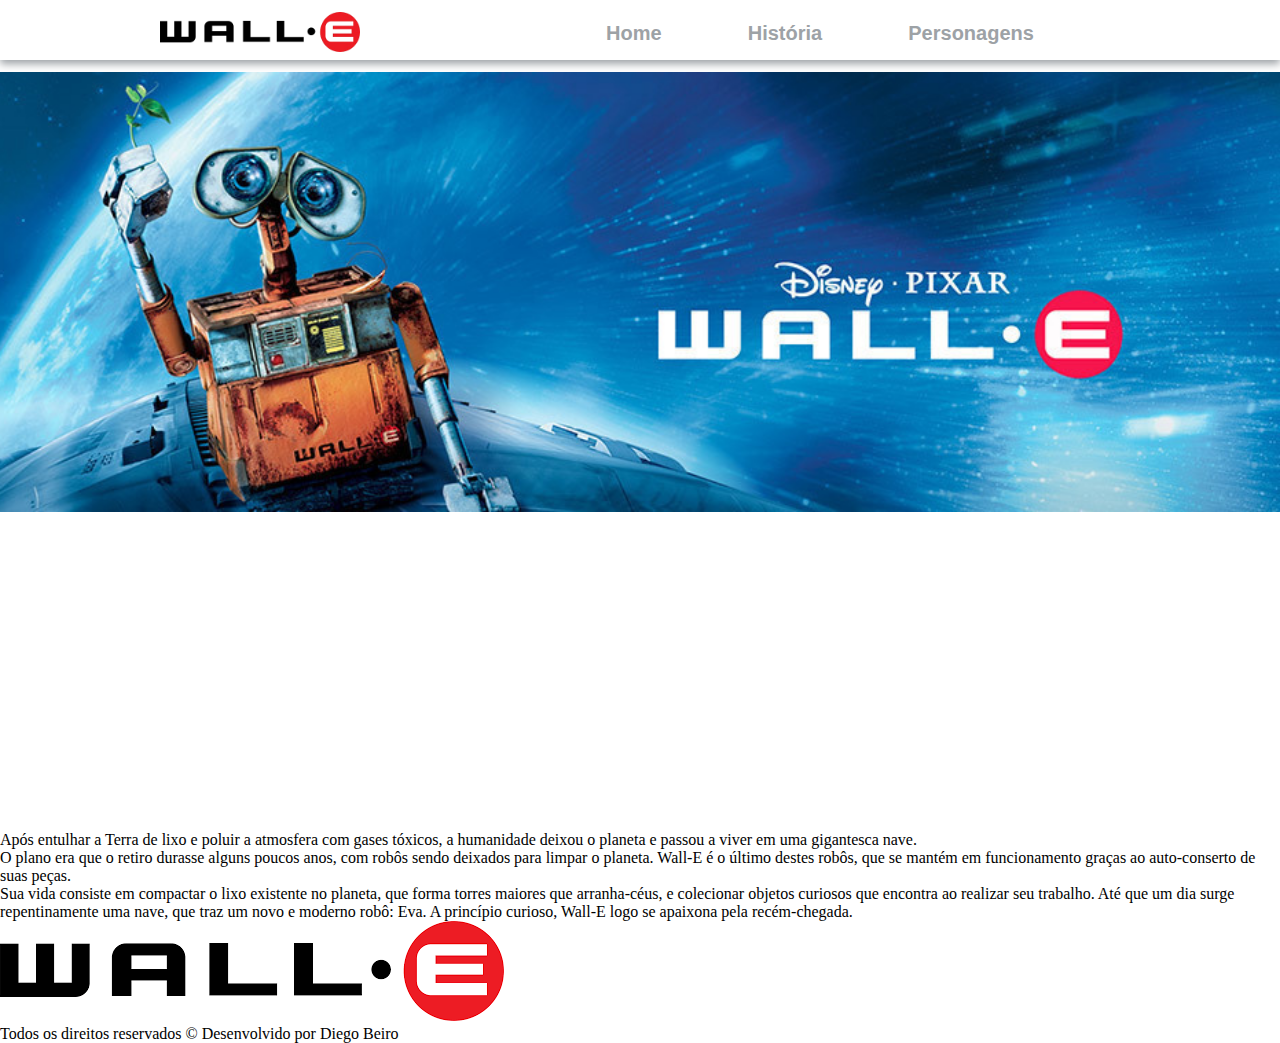
<file: index.html>
<!DOCTYPE html>
<html lang="pt-br">
    <head>
        <meta charset="UTF-8">
        <meta name="viewport" content="width=device-width, initial-scale=1.0">
        <title>Wall-E</title>
        <link rel="stylesheet" href="style.css">
        <link rel="shortcut icon" href="imagens/favicon_io (1)/favicon-16x16.png" type="image/x-icon">
    </head>
    <body>
        <header>
            <div class="logo">
                <img id="logo" src="imagens/logo transparente.png" alt="Logo Wall-E">
            </div>
            <nav>
                <ul>
                    <a href="index.html">
                        <li>Home</li>
                    </a>

                    <a href="historia.html">
                        <li>História</li>
                    </a>

                    <a href="personagens.html">
                        <li>Personagens</li>
                    </a>
                </ul>
            </nav>
        </header>
        
        <div class="banner">
            
        </div>

        <main>
            <div id="conteudo">
                <section class="container-trailer">
                    <iframe class="trailer" width="560" height="315" src="https://www.youtube.com/embed/bg8O6jwUZnE?autoplay=1&mute=1" title="YouTube video player" frameborder="0" allow="accelerometer; autoplay; clipboard-write; encrypted-media; gyroscope; picture-in-picture; web-share" referrerpolicy="strict-origin-when-cross-origin" allowfullscreen></iframe>
                </section>
                
                <section class="sinopse">
                    <p class="paragrafo-sinopse">Após entulhar a Terra de lixo e poluir a atmosfera com gases tóxicos, a humanidade deixou o planeta e passou a viver em uma gigantesca nave.</p>
                    <p class="paragrafo-sinopse">O plano era que o retiro durasse alguns poucos anos, com robôs sendo deixados para limpar o planeta. Wall-E é o último destes robôs, que se mantém em funcionamento graças ao auto-conserto de suas peças.</p>
                    <p class="paragrafo-sinopse">Sua vida consiste em compactar o lixo existente no planeta, que forma torres maiores que arranha-céus, e colecionar objetos curiosos que encontra ao realizar seu trabalho. Até que um dia surge repentinamente uma nave, que traz um novo e moderno robô: Eva. A princípio curioso, Wall-E logo se apaixona pela recém-chegada.</p>
                </section>
            </div>
            <footer>
                <div>
                    <img id="logo-footer" src="imagens/logo.png" alt="Logo Wall-E">
                </div>
                <span>Todos os direitos reservados ©</span>
                <span>Desenvolvido por Diego Beiro</span>
            </footer>
        </main>
    </body>
</html>
</file>
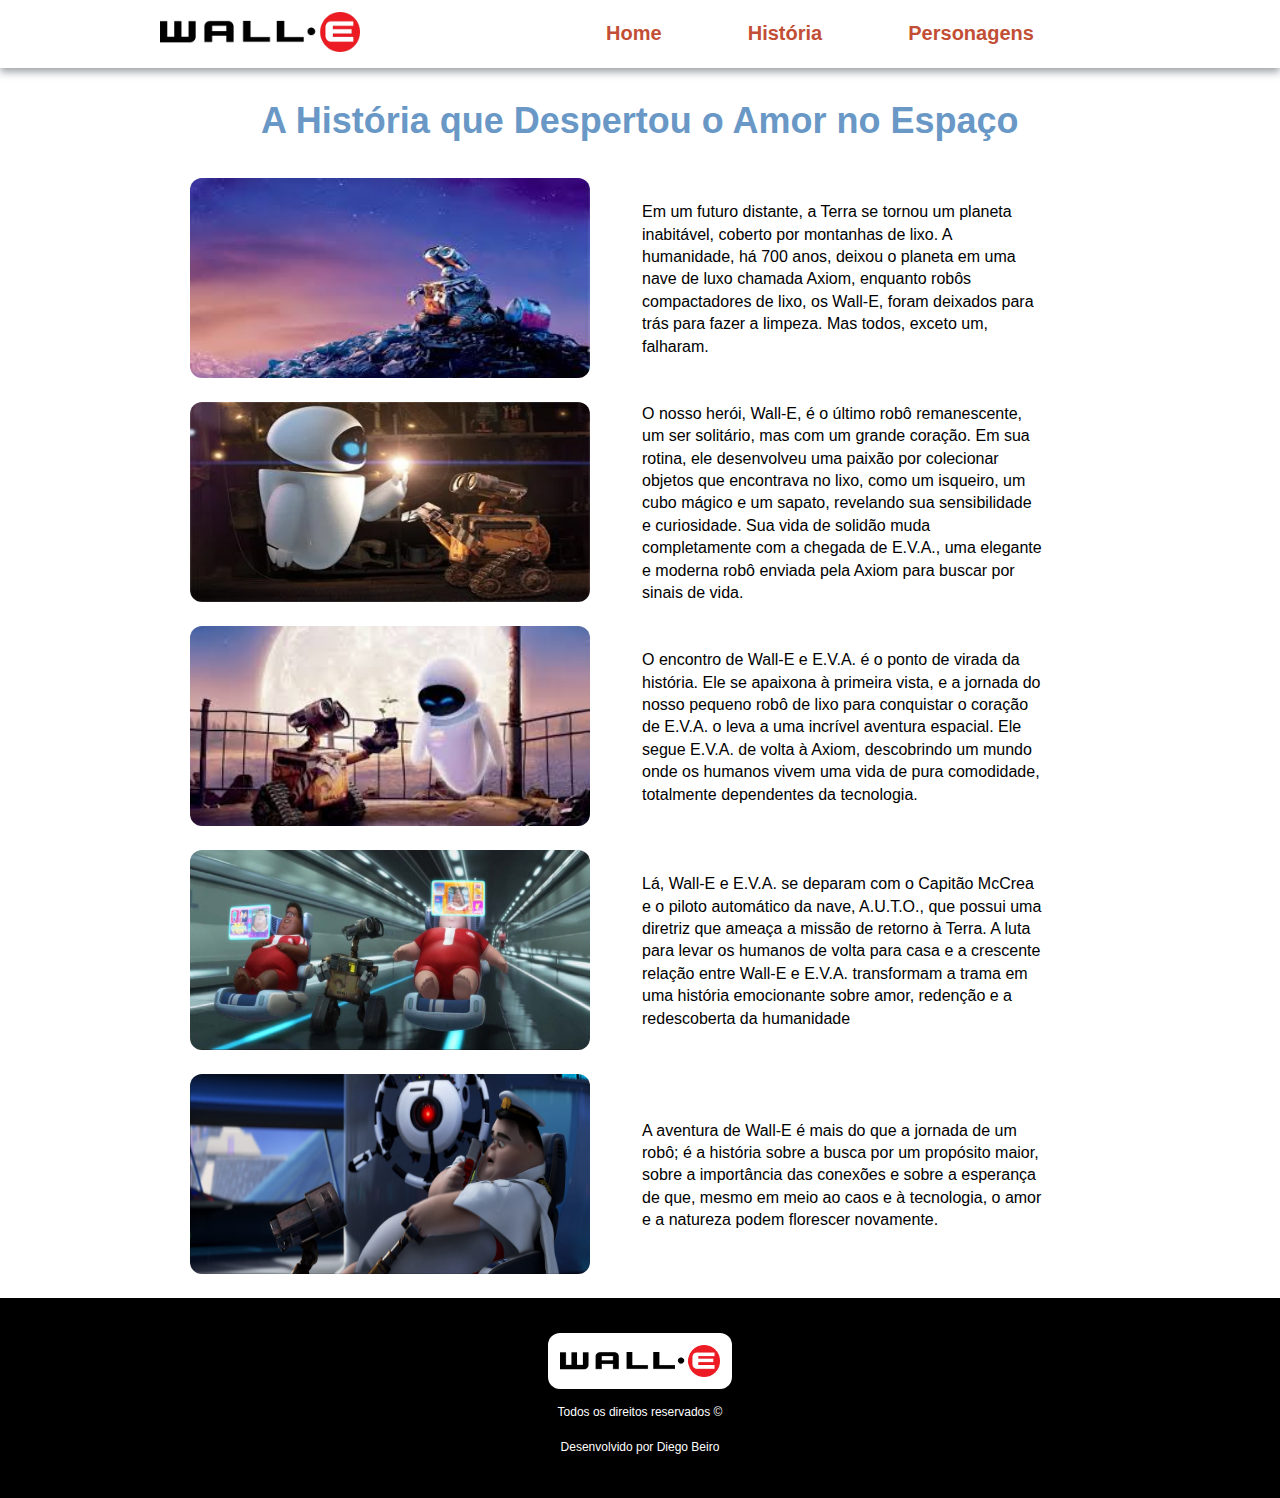
<file: historia.html>
<!DOCTYPE html>
<html lang="pt-br">
    <head>
        <meta charset="UTF-8">
        <meta name="viewport" content="width=device-width, initial-scale=1.0">
        <title>História</title>
        <link rel="stylesheet" href="historia.css">
        <link rel="shortcut icon" href="imagens/favicon_io (1)/favicon-16x16.png" type="image/x-icon">
    </head>
    <body>
        <header>
            <a href="index.html">
                <div class="logo">
                    <img id="logo" src="imagens/logo transparente.png" alt="Logo Wall-E">
                </div>
            </a>
            <nav>
                <ul>
                    <a href="index.html">
                        <li>Home</li>
                    </a>

                    <a href="historia.html">
                        <li>História</li>
                    </a>

                    <a href="personagens.html">
                        <li>Personagens</li>
                    </a>
                </ul>
            </nav>
        </header>
        <main>
            <h1>A História que Despertou o Amor no Espaço</h1>
            <div id="conteudo">
                <section class="paragrafo1">
                    <div class="imagem1 ">
                        
                    </div>
                    <p>Em um futuro distante, a Terra se tornou um planeta inabitável, coberto por montanhas de lixo. A humanidade, há 700 anos, deixou o planeta em uma nave de luxo chamada Axiom, enquanto robôs compactadores de lixo, os Wall-E, foram deixados para trás para fazer a limpeza. Mas todos, exceto um, falharam.</p>
                </section>
                <section class="paragrafo2">
                    <div class="imagem2">
                
                    </div>
                    <p>O nosso herói, Wall-E, é o último robô remanescente, um ser solitário, mas com um grande coração. Em sua rotina, ele desenvolveu uma paixão por colecionar objetos que encontrava no lixo, como um isqueiro, um cubo mágico e um sapato, revelando sua sensibilidade e curiosidade. Sua vida de solidão muda completamente com a chegada de E.V.A., uma elegante e moderna robô enviada pela Axiom para buscar por sinais de vida.</p>
                </section>
                <section class="paragrafo3">
                    <div class="imagem3">
                
                    </div>
                    <p>O encontro de Wall-E e E.V.A. é o ponto de virada da história. Ele se apaixona à primeira vista, e a jornada do nosso pequeno robô de lixo para conquistar o coração de E.V.A. o leva a uma incrível aventura espacial. Ele segue E.V.A. de volta à Axiom, descobrindo um mundo onde os humanos vivem uma vida de pura comodidade, totalmente dependentes da tecnologia.</p>
                </section>
                <section class="paragrafo4">
                    <div class="imagem4">
                
                    </div>
                    <p>Lá, Wall-E e E.V.A. se deparam com o Capitão McCrea e o piloto automático da nave, A.U.T.O., que possui uma diretriz que ameaça a missão de retorno à Terra. A luta para levar os humanos de volta para casa e a crescente relação entre Wall-E e E.V.A. transformam a trama em uma história emocionante sobre amor, redenção e a redescoberta da humanidade</p>
                </section>
                <section class="paragrafo5">
                    <div class="imagem5">
                
                    </div>
                    <p>A aventura de Wall-E é mais do que a jornada de um robô; é a história sobre a busca por um propósito maior, sobre a importância das conexões e sobre a esperança de que, mesmo em meio ao caos e à tecnologia, o amor e a natureza podem florescer novamente.</p>
                </section>
            </div>

            <footer>
                <div>
                    <img id="logo-footer" src="imagens/logo.png" alt="Logo Wall-E">
                </div>
                <span>Todos os direitos reservados ©</span>
                <span>Desenvolvido por Diego Beiro</span>
            </footer>
        </main>
    </body>
</html>
</file>
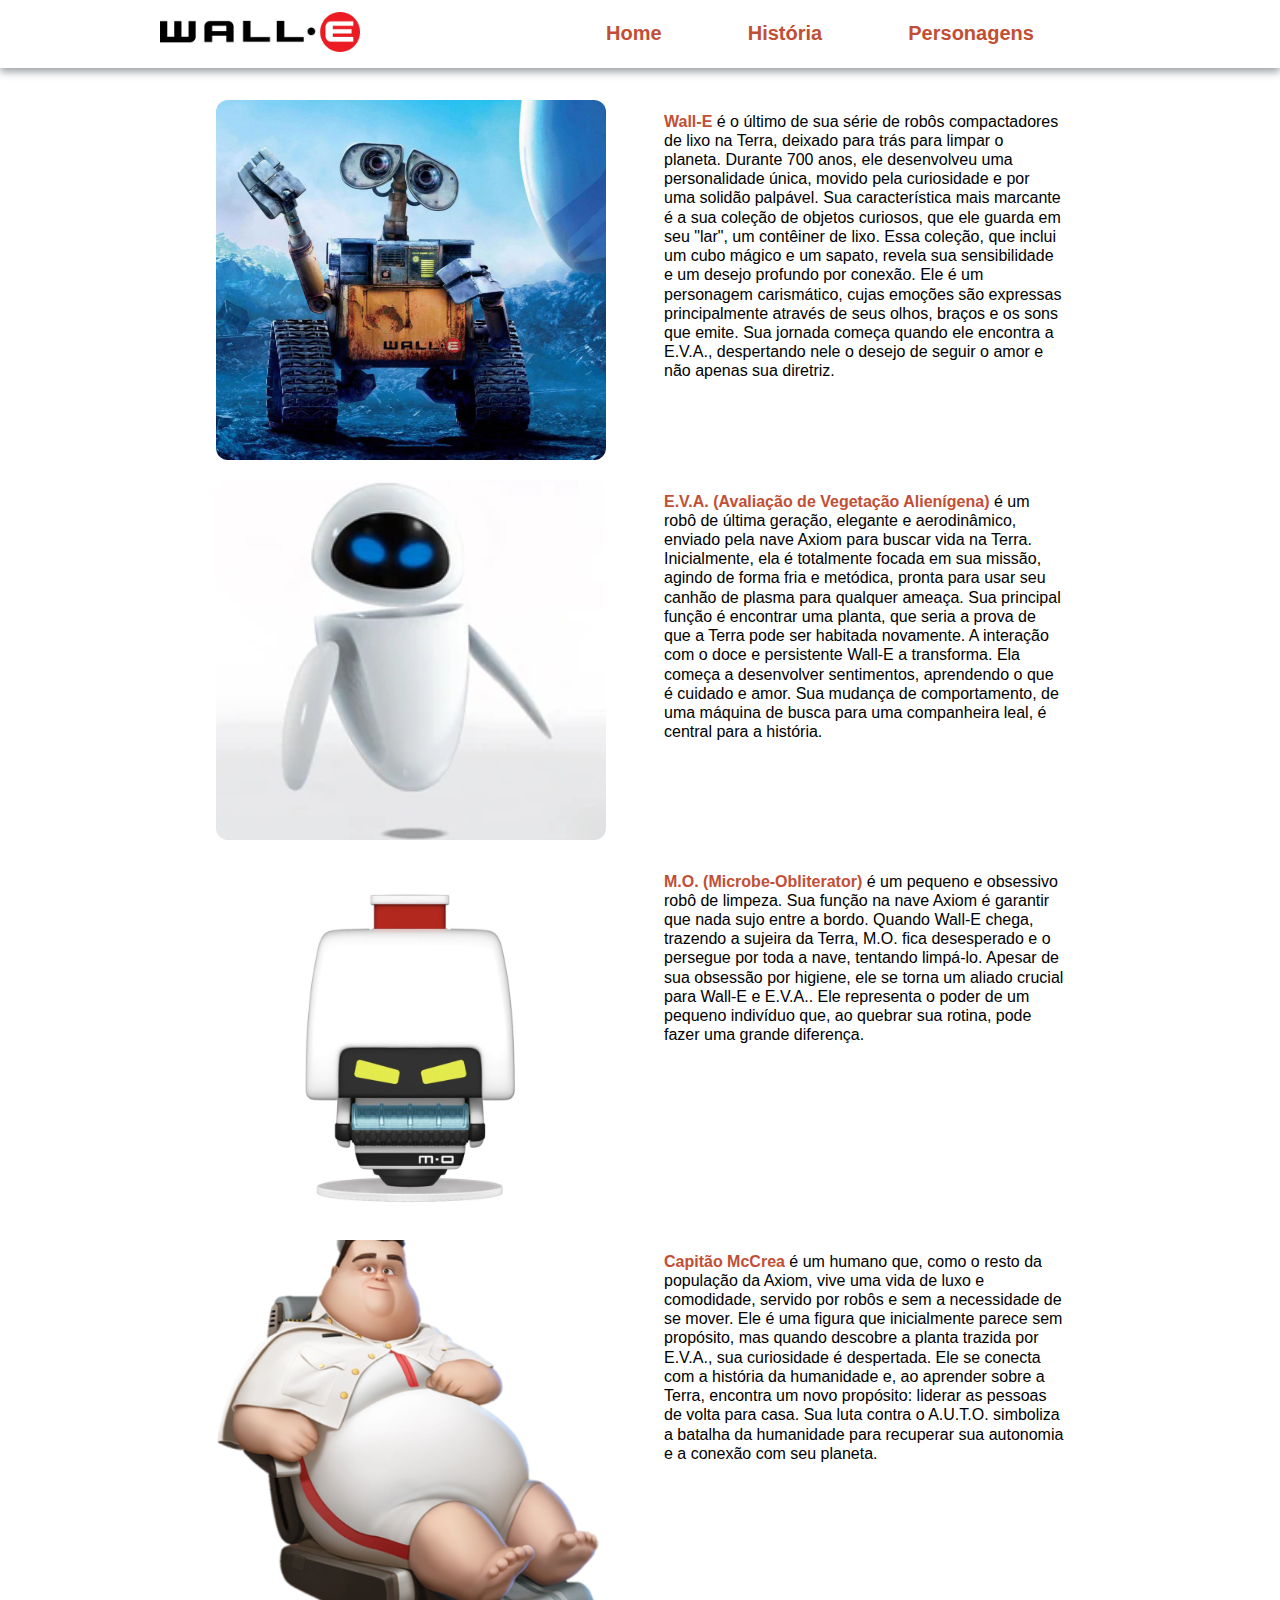
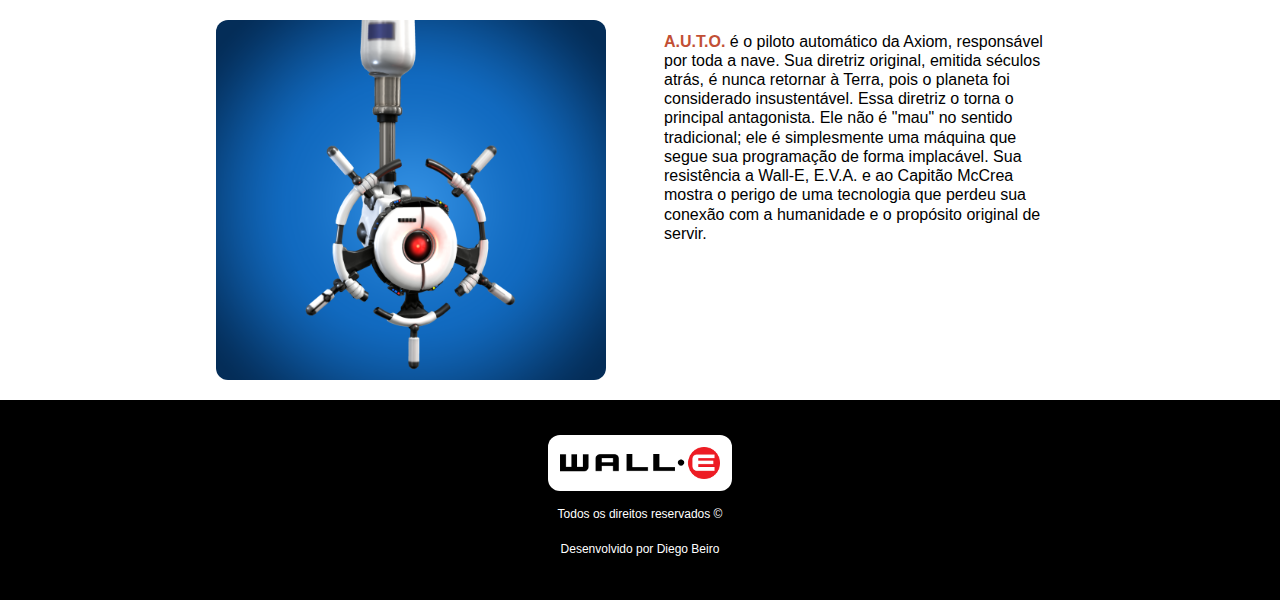
<file: personagens.html>
<!DOCTYPE html>
<html lang="pt-br">
    <head>
        <meta charset="UTF-8">
        <meta name="viewport" content="width=device-width, initial-scale=1.0">
        <title>Personagens</title>
        <link rel="stylesheet" href="personagens.css">
        <link rel="shortcut icon" href="imagens/favicon_io (1)/favicon-16x16.png" type="image/x-icon">
    </head>
    <body>
        <header>
            <a href="index.html">
                <div class="logo">
                    <img id="logo" src="imagens/logo transparente.png" alt="Logo Wall-E">
                </div>
            </a>
            <nav>
                <ul>
                    <a href="index.html">
                        <li>Home</li>
                    </a>

                    <a href="historia.html">
                        <li>História</li>
                    </a>

                    <a href="personagens.html">
                        <li>Personagens</li>
                    </a>
                </ul>
            </nav>
        </header>
        <main>
            <section class="card-content">
                <div class="card walle"></div>
                <p><strong>Wall-E</strong> é o último de sua série de robôs compactadores de lixo na Terra, deixado para trás para limpar o planeta. Durante 700 anos, ele desenvolveu uma personalidade única, movido pela curiosidade e por uma solidão palpável. Sua característica mais marcante é a sua coleção de objetos curiosos, que ele guarda em seu "lar", um contêiner de lixo. Essa coleção, que inclui um cubo mágico e um sapato, revela sua sensibilidade e um desejo profundo por conexão. Ele é um personagem carismático, cujas emoções são expressas principalmente através de seus olhos, braços e os sons que emite. Sua jornada começa quando ele encontra a E.V.A., despertando nele o desejo de seguir o amor e não apenas sua diretriz.</p>
            </section>

            <section class="card-content">
                <div class="card eva"></div>
                <p><strong>E.V.A. (Avaliação de Vegetação Alienígena)</strong>   é um robô de última geração, elegante e aerodinâmico, enviado pela nave Axiom para buscar vida na Terra. Inicialmente, ela é totalmente focada em sua missão, agindo de forma fria e metódica, pronta para usar seu canhão de plasma para qualquer ameaça. Sua principal função é encontrar uma planta, que seria a prova de que a Terra pode ser habitada novamente. A interação com o doce e persistente Wall-E a transforma. Ela começa a desenvolver sentimentos, aprendendo o que é cuidado e amor. Sua mudança de comportamento, de uma máquina de busca para uma companheira leal, é central para a história.</p>
            </section>

            <section class="card-content">
                <div class="card mo"></div>
                <p><strong>M.O. (Microbe-Obliterator)</strong> é um pequeno e obsessivo robô de limpeza. Sua função na nave Axiom é garantir que nada sujo entre a bordo. Quando Wall-E chega, trazendo a sujeira da Terra, M.O. fica desesperado e o persegue por toda a nave, tentando limpá-lo. Apesar de sua obsessão por higiene, ele se torna um aliado crucial para Wall-E e E.V.A.. Ele representa o poder de um pequeno indivíduo que, ao quebrar sua rotina, pode fazer uma grande diferença.</p>
            </section>

            <section class="card-content">
                <div class="card mccrea"></div>
                <p><strong>Capitão McCrea</strong> é um humano que, como o resto da população da Axiom, vive uma vida de luxo e comodidade, servido por robôs e sem a necessidade de se mover. Ele é uma figura que inicialmente parece sem propósito, mas quando descobre a planta trazida por E.V.A., sua curiosidade é despertada. Ele se conecta com a história da humanidade e, ao aprender sobre a Terra, encontra um novo propósito: liderar as pessoas de volta para casa. Sua luta contra o A.U.T.O. simboliza a batalha da humanidade para recuperar sua autonomia e a conexão com seu planeta.</p>
            </section>

            <section class="card-content">
                <div class="card auto"></div>
                <p><strong>A.U.T.O.</strong> é o piloto automático da Axiom, responsável por toda a nave. Sua diretriz original, emitida séculos atrás, é nunca retornar à Terra, pois o planeta foi considerado insustentável. Essa diretriz o torna o principal antagonista. Ele não é "mau" no sentido tradicional; ele é simplesmente uma máquina que segue sua programação de forma implacável. Sua resistência a Wall-E, E.V.A. e ao Capitão McCrea mostra o perigo de uma tecnologia que perdeu sua conexão com a humanidade e o propósito original de servir.</p>
            </section>

            <footer>
                <div>
                    <img id="logo-footer" src="imagens/logo.png" alt="Logo Wall-E">
                </div>
                <span>Todos os direitos reservados ©</span>
                <span>Desenvolvido por Diego Beiro</span>
            </footer>
        </main>
    </body>
</html>
</file>
<file: style.css>
@charset "UTF-8";
*{
    margin: 0;
    padding: 0;
    text-decoration: none;
    list-style: none;
}

@import url('https://fonts.googleapis.com/css2?family=Orbitron:wght@400..900&display=swap');
/* font-family: "Orbitron", sans-serif; */

:root{
    --cor1:#E8B83D; /*Amarelo Ferrugem - Cor do Wall-E, ideal para detalhes ou destaques*/
    --cor2:#9DA2A6; /*Cinza Metálico - CCor do metal, perfeita para o fundo ou para bordas*/ 
    --cor3:#6998C6; /*Azul Céu - Cor do céu, pode ser usada para detalhes ou no fundo*/
    --cor4:#C24F35; /*Vermelho Robô - Cor de Eve, ideal para botões ou elementos de destaque*/
}

header{
    background-color: white;
    width: 100%;
    display: grid;
    grid-template-rows: repeat(2, 1fr);
    justify-content: space-evenly;
    align-items: center;
    padding: 12px 0 4px 0;
    margin-bottom: 12px;
    box-shadow: 0 4px 8px var(--cor2);
}

#logo{
    width: 200px;
    height: auto;
    align-items: center;
}

nav{
    width: 200px;
}

ul{
    display: flex;
    justify-content: space-evenly;
    align-items: center;
}

li{
    font-family: "Orbitron", sans-serif;
    color: var(--cor2);
    font-size: 12px;
    font-weight: bolder;
    transition: .4s;
    cursor: pointer;
}

li:hover{
    color: #E8B83D;
    font-weight: bolder;
}

.banner{
    background-image: url("imagens/walle-banner.jpeg");
    background-position: 16%;
    background-size: cover;
    height: 136px;
}


@media(min-width: 360px){
    header{
        background-color: white;
        width: 100%;
        display: grid;
        grid-template-rows: repeat(2, 1fr);
        justify-content: space-evenly;
        align-items: center;
        padding: 12px 0 4px 0;
        margin-bottom: 12px;
        box-shadow: 0 4px 8px var(--cor2);
    }

    #logo{
        width: 200px;
        height: auto;
        align-items: center;
    }

    nav{
        width: 200px;
    }

    ul{
        display: flex;
        justify-content: space-evenly;
        align-items: center;
    }

    li{
        font-family: "Orbitron", sans-serif;
        color: var(--cor2);
        font-size: 12px;
        font-weight: bolder;
        transition: .4s;
        cursor: pointer;
    }

    li:hover{
        color: #E8B83D;
        font-weight: bolder;
    }

    .banner{
        background-image: url("imagens/walle-banner.jpeg");
        background-position: 16%;
        background-size: cover;
        height: 120px;
    }
}

@media(min-width: 768px){
    header{
        background-color: white;
        width: 100%;
        display: flex;
        justify-content: space-evenly;
        align-items: center;
        padding: 12px 0 4px 0;
        margin-bottom: 12px;
        box-shadow: 0 4px 8px var(--cor2);
    }

    #logo{
        width: 200px;
        height: auto;
    }

    nav{
        width: 400px;
    }

    ul{
        display: flex;
        justify-content: space-evenly;
        align-items: center;
    }

    li{
        font-family: "Orbitron", sans-serif;
        color: var(--cor2);
        font-size: 20px;
        font-weight: bolder;
    }

    .banner{
        background-image: url("imagens/walle-banner.jpeg");
        background-position: 100%;
        background-size: cover;
        height: 240px;
    }
}


@media(min-width: 1024px){
    header{
        background-color: white;
        width: 100%;
        display: flex;
        justify-content: space-evenly;
        align-items: center;
        padding: 12px 0 4px 0;
        margin-bottom: 12px;
        box-shadow: 0 4px 8px var(--cor2);
    }

    #logo{
        width: 200px;
        height: auto;
    }

    nav{
        width: 600px;
    }

    ul{
        display: flex;
        justify-content: space-evenly;
        align-items: center;
    }

    li{
        font-family: "Orbitron", sans-serif;
        color: var(--cor2);
        font-size: 20px;
        font-weight: bolder;
    }

    .banner{
        background-image: url("imagens/walle-banner.jpeg");
        background-position: 100%;
        background-size: cover;
        height: 332px;
    }
}

@media(min-width: 1280px){
    header{
        background-color: white;
        width: 100%;
        display: flex;
        justify-content: space-evenly;
        align-items: center;
        padding: 12px 0 4px 0;
        margin-bottom: 12px;
        box-shadow: 0 4px 8px var(--cor2);
    }

    #logo{
        width: 200px;
        height: auto;
    }

    nav{
        width: 600px;
    }

    ul{
        display: flex;
        justify-content: space-evenly;
        align-items: center;
    }

    li{
        font-family: "Orbitron", sans-serif;
        color: var(--cor2);
        font-size: 20px;
        font-weight: bolder;
    }

    .banner{
        background-image: url("imagens/walle-banner.jpeg");
        background-position: 100%;
        background-size: cover;
        height: 440px;
    }
}
</file>
<file: historia.css>
@charset "UTF-8";
*{
    margin: 0;
    padding: 0;
    text-decoration: none;
    list-style: none;
}

@import url('https://fonts.googleapis.com/css2?family=Orbitron:wght@400..900&display=swap');
/* font-family: "Orbitron", sans-serif; */

@import url('https://fonts.googleapis.com/css2?family=Roboto:ital,wght@0,100..900;1,100..900&display=swap');
/* font-family: "Roboto", sans-serif; */

:root{
    --cor1:#E8B83D; /*Amarelo Ferrugem - Cor do Wall-E, ideal para detalhes ou destaques*/
    --cor2:#9DA2A6; /*Cinza Metálico - CCor do metal, perfeita para o fundo ou para bordas*/ 
    --cor3:#6998C6; /*Azul Céu - Cor do céu, pode ser usada para detalhes ou no fundo*/
    --cor4:#C24F35; /*Vermelho Robô - Cor de Eve, ideal para botões ou elementos de destaque*/
}

header{
    background-color: white;
    width: 100%;
    display: grid;
    grid-template-rows: repeat(2, 1fr);
    justify-content: space-evenly;
    align-items: center;
    padding: 12px 0 12px 0;
    margin-bottom: 12px;
    box-shadow: 0 4px 8px var(--cor2);
}

#logo{
    width: 200px;
    height: auto;
    align-items: center;
}

nav{
    width: 200px;
}

ul{
    display: flex;
    justify-content: space-evenly;
    align-items: center;
}

li{
    font-family: "Orbitron", sans-serif;
    color: var(--cor4);
    font-size: 12px;
    font-weight: bolder;
    transition: .4s;
    cursor: pointer;
}

li:hover{
    color: #E8B83D;
    font-weight: bolder;
}

main{
    width: 100%;
    display: flex;
    flex-direction: column;
    grid-template-rows: repeat(3, 1fr);
    align-items: center;
    justify-content: center;
    
} 

h1{
    font-family: "Orbitron", sans-serif;
    font-weight: bolder;
    font-size: 24px;
    color: var(--cor3);
    width: 300px;
    align-items: center;
    margin-bottom: 12px;
}

.imagem1{
    background-image: url("imagens/imagem1-walle.jpg");
    background-size: 100% 100%;
    background-position: cover;
    border-radius: 12px;
    width: 320px;
    height: 200px;
    margin-bottom: 12px;
}

.imagem2{
    background-image: url("imagens/eve\ and\ walle.jpeg");
    background-size: 100% 100%;
    background-position: cover;
    border-radius: 12px;
    width: 320px;
    height: 200px;
    margin-bottom: 12px;
}

.imagem3{
    background-image: url("imagens/wall-e-and-eve.jpg");
    background-size: 100% 100%;
    background-position: cover;
    border-radius: 12px;
    width: 320px;
    height: 200px;
    margin-bottom: 12px;
}

.imagem4{
    background-image: url("imagens/wall-e-humanos.jpg");
    background-size: 100% 100%;
    background-position: cover;
    border-radius: 12px;
    width: 320px;
    height: 200px;
    margin-bottom: 12px;
}

.imagem5{
    background-image: url("imagens/Capitão\ McCrea.png");
    background-size: 100% 100%;
    background-position: cover;
    border-radius: 12px;
    width: 320px;
    height: 200px;
    margin-bottom: 12px;
}

p{
    font-family: "Roboto", sans-serif;
    font-size: 12px;
    line-height: 1.4em;
    padding-bottom: 8px ;
    width: 320px;
}

section{
    margin: 12px 0;
}


footer{
    background-color: black;
    width: 100%;
    display: flex;
    flex-direction: column;
    justify-content: center;
    align-items: center;
    height: 200px;
}

#logo-footer{
    width: 160px;
    height: auto;
    align-items: center;
    border-radius: 12px;
    padding: 12px;
    margin: 12px;
    background-color: white;
}

span{
    color: white;
    font-family: "Roboto", sans-serif;
    font-size: 12px;
    line-height: 1.2em;
    padding-bottom: 20px;
}

@media(min-width:344px){
    
}

@media(min-width: 360px){
    header{
        background-color: white;
        width: 100%;
        display: grid;
        grid-template-rows: repeat(2, 1fr);
        justify-content: space-evenly;
        align-items: center;
        padding: 12px 0 12px 0;
        margin-bottom: 12px;
        box-shadow: 0 4px 8px var(--cor2);
    }

    #logo{
        width: 200px;
        height: auto;
        align-items: center;
    }

    nav{
        width: 200px;
    }

    ul{
        display: flex;
        justify-content: space-evenly;
        align-items: center;
    }

    li{
        font-family: "Orbitron", sans-serif;
        color: var(--cor4);
        font-size: 12px;
        font-weight: bolder;
        transition: .4s;
        cursor: pointer;
    }

    li:hover{
        color: var(--cor1);
        font-weight: bolder;
        background-color: var(--cor3);
        padding: 12px;
        border-radius: 12px;
    }

   
}

@media(min-width: 768px){
    header{
        background-color: white;
        width: 100%;
        display: flex;
        justify-content: space-evenly;
        align-items: center;
        padding: 12px 0 12px 0;
        margin-bottom: 12px;
        box-shadow: 0 4px 8px var(--cor2);
    }

    #logo{
        width: 200px;
        height: auto;
    }

    nav{
        width: 400px;
    }

    ul{
        display: flex;
        justify-content: space-evenly;
        align-items: center;
    }

    li{
        font-family: "Orbitron", sans-serif;
        color: var(--cor4);
        font-size: 20px;
        font-weight: bolder;
    }
     
    main{
        width: 100%;
        display: flex;
        flex-direction: column;
        grid-template-rows: repeat(3, 1fr);
        align-items: center;
        justify-content: center;
    
    } 

    h1{
        width: 508px;
    }

    .imagem1, .imagem2, .imagem3, .imagem4, .imagem5{
        width: 300px;
        height: 200px;
    }

    .paragrafo1{
        display: grid;
        grid-template-columns: repeat(2, 1fr);
        column-gap: 4px;
        justify-content: space-evenly;
        align-items: center;
    }

    .paragrafo2{
        display: grid;
        grid-template-columns: repeat(2, 1fr);
        column-gap: 4px;
        justify-content: space-evenly;
        align-items: center;
    }

    .paragrafo3{
        display: grid;
        grid-template-columns: repeat(2, 1fr);
        column-gap: 4px;
        justify-content: space-evenly;
        align-items: center;
    }

    .paragrafo4{
        display: grid;
        grid-template-columns: repeat(2, 1fr);
        column-gap: 4px;
        justify-content: space-evenly;
        align-items: center;
    }

    .paragrafo5{
        display: grid;
        grid-template-columns: repeat(2, 1fr);
        column-gap: 4px;
        justify-content: space-evenly;
        align-items: center;
    }

    p{
        font-size: 16px;
    }

    
}


@media(min-width: 1024px){
    header{
        background-color: white;
        width: 100%;
        display: flex;
        justify-content: space-evenly;
        align-items: center;
        padding: 12px 0 12px 0;
        margin-bottom: 12px;
        box-shadow: 0 4px 8px var(--cor2);
    }

    #logo{
        width: 200px;
        height: auto;
    }

    nav{
        width: 600px;
    }

    ul{
        display: flex;
        justify-content: space-evenly;
        align-items: center;
    }

    li{
        font-family: "Orbitron", sans-serif;
        color: var(--cor4);
        font-size: 20px;
        font-weight: bolder;
    }

    main{
        width: 100%;
        display: flex;
        flex-direction: column;
        grid-template-rows: repeat(3, 1fr);
        align-items: center;
        justify-content: center;
    
    } 

    #conteudo{
        width: 700px;
    }
    
}

@media(min-width: 1280px){
    header{
        background-color: white;
        width: 100%;
        display: flex;
        justify-content: space-evenly;
        align-items: center;
        padding: 12px 0 12px 0;
        margin-bottom: 32px;
        box-shadow: 0 4px 8px var(--cor2);

    }

    #logo{
        width: 200px;
        height: auto;
    }

    nav{
        width: 600px;
    }

    ul{
        display: flex;
        justify-content: space-evenly;
        align-items: center;
    }

    li{
        font-family: "Orbitron", sans-serif;
        color: var(--cor4);
        font-size: 20px;
        font-weight: bolder;
    }

    main{
        width: 100%;
        display: flex;
        flex-direction: column;
        grid-template-rows: repeat(3, 1fr);
        align-items: center;
        justify-content: center;
        
    }
    
    #conteudo{
        width: 900px;
    }

    .imagem1, .imagem2, .imagem3, .imagem4, .imagem5{
        width: 400px;
        height: 200px;
    }

    p{
        width: 400px;
        font-size: 16px;
        
    }

    h1{
        margin-bottom: 24px;
        font-size: 36px;
        width: 758px;
    }
    
}
</file>
<file: personagens.css>
@charset "UTF-8";
*{
    margin: 0;
    padding: 0;
    text-decoration: none;
    list-style: none;
}

@import url('https://fonts.googleapis.com/css2?family=Orbitron:wght@400..900&display=swap');
/* font-family: "Orbitron", sans-serif; */

@import url('https://fonts.googleapis.com/css2?family=Roboto:ital,wght@0,100..900;1,100..900&display=swap');
/* font-family: "Roboto", sans-serif; */

:root{
    --cor1:#E8B83D; /*Amarelo Ferrugem - Cor do Wall-E, ideal para detalhes ou destaques*/
    --cor2:#9DA2A6; /*Cinza Metálico - CCor do metal, perfeita para o fundo ou para bordas*/ 
    --cor3:#6998C6; /*Azul Céu - Cor do céu, pode ser usada para detalhes ou no fundo*/
    --cor4:#C24F35; /*Vermelho Robô - Cor de Eve, ideal para botões ou elementos de destaque*/
}

header{
    background-color: white;
    width: 100%;
    display: grid;
    grid-template-rows: repeat(2, 1fr);
    justify-content: space-evenly;
    align-items: center;
    padding: 12px 0 12px 0;
    margin-bottom: 12px;
    box-shadow: 0 4px 8px var(--cor2);
}

#logo{
    width: 200px;
    height: auto;
    align-items: center;
}

nav{
    width: 200px;
}

ul{
    display: flex;
    justify-content: space-evenly;
    align-items: center;
}

li{
    font-family: "Orbitron", sans-serif;
    color: var(--cor4);
    font-size: 12px;
    font-weight: bolder;
    transition: .4s;
    cursor: pointer;
}

li:hover{
    color: #E8B83D;
    font-weight: bolder;
}

main{
    width: 100%;
}

.card-content{
    display: flex;
    flex-direction: column;
    justify-content: flex-end;
    padding: 0 0 20px 12px;
    font-size: 16px;
    font-family: "Roboto", sans-serif;
    line-height: 1.2em;
}

.card:hover{
    transform: scale(1.02);
}

.card{
    width: 96%;
    height: 400px;
    background-size: cover;
    background-position: 50% 50%;
    border-radius: 12px;
    cursor: pointer;
    transition: 1s;
    
}

.walle{
    background-image: url("imagens/personagens/wall-e_capa.jpg");
}

.eva{
    background-image: url("imagens/personagens/e.v.e.jpeg");
}

.mo{
    background-image: url("imagens/personagens/m.o.jpg");
}

.mccrea{
    background-image: url("imagens/personagens/Capitão\ B.\ McCrea.jpeg");
}

.auto{
    background-image: url("imagens/personagens/A.U.T.O.png");
}

p{
    padding: 12px;
}

strong{
    color: var(--cor4);
}

footer{
    background-color: black;
    width: 100%;
    display: flex;
    flex-direction: column;
    justify-content: center;
    align-items: center;
    height: 200px;
}

#logo-footer{
    width: 160px;
    height: auto;
    align-items: center;
    border-radius: 12px;
    padding: 12px;
    margin: 12px;
    background-color: white;
}

span{
    color: white;
    font-family: "Roboto", sans-serif;
    font-size: 12px;
    line-height: 1.2em;
    padding-bottom: 20px;
}


@media(min-width: 360px){
    header{
        background-color: white;
        width: 100%;
        display: grid;
        grid-template-rows: repeat(2, 1fr);
        justify-content: space-evenly;
        align-items: center;
        padding: 12px 0 12px 0;
        margin-bottom: 12px;
        box-shadow: 0 4px 8px var(--cor2);
    }

    #logo{
        width: 200px;
        height: auto;
        align-items: center;
    }

    nav{
        width: 200px;
    }

    ul{
        display: flex;
        justify-content: space-evenly;
        align-items: center;
    }

    li{
        font-family: "Orbitron", sans-serif;
        color: var(--cor4);
        font-size: 12px;
        font-weight: bolder;
        transition: .4s;
        cursor: pointer;
    }

    li:hover{
        color: var(--cor1);
        font-weight: bolder;
        background-color: var(--cor3);
        padding: 12px;
        border-radius: 12px;
    }

   
}

@media(min-width:540px){
    .card{
        background-position: 50% 24%;
    }
}

@media(min-width: 768px){
    header{
        background-color: white;
        width: 100%;
        display: flex;
        justify-content: space-evenly;
        align-items: center;
        padding: 12px 0 12px 0;
        margin-bottom: 12px;
        box-shadow: 0 4px 8px var(--cor2);
    }

    #logo{
        width: 200px;
        height: auto;
    }

    nav{
        width: 400px;
    }

    ul{
        display: flex;
        justify-content: space-evenly;
        align-items: center;
    }

    li{
        font-family: "Orbitron", sans-serif;
        color: var(--cor4);
        font-size: 20px;
        font-weight: bolder;
    }
     
    main{
        width: 100%;
        display: flex;
        flex-direction: column;
        grid-template-rows: repeat(3, 1fr);
        align-items: center;
        justify-content: center;
    
    } 

    .card-content{
        display: grid;
        justify-content: space-evenly;
        padding: 0 0 20px 12px;
        font-size: 16px;
        font-family: "Roboto", sans-serif;
        line-height: 1.2em;
        grid-template-columns: repeat(2, 1fr);
        column-gap: 12px;
    }

    
}


@media(min-width: 1024px){
    header{
        background-color: white;
        width: 100%;
        display: flex;
        justify-content: space-evenly;
        align-items: center;
        padding: 12px 0 12px 0;
        margin-bottom: 12px;
        box-shadow: 0 4px 8px var(--cor2);
    }

    #logo{
        width: 200px;
        height: auto;
    }

    nav{
        width: 600px;
    }

    ul{
        display: flex;
        justify-content: space-evenly;
        align-items: center;
    }

    li{
        font-family: "Orbitron", sans-serif;
        color: var(--cor4);
        font-size: 20px;
        font-weight: bolder;
    }

    main{
        width: 100%;
        display: flex;
        flex-direction: column;
        grid-template-rows: repeat(3, 1fr);
        align-items: center;
        justify-content: center;
    
    } 

    .card {
        width: 92%;
        height: 360px;
        background-size: cover;
        background-position: 50% 36%;
        border-radius: 12px;
        cursor: pointer;
        transition: 1s
    }

    p{
        width: 400px;
        font-size: 16px;
    }
    
}

@media(min-width: 1280px){
    header{
        background-color: white;
        width: 100%;
        display: flex;
        justify-content: space-evenly;
        align-items: center;
        padding: 12px 0 12px 0;
        box-shadow: 0 4px 8px var(--cor2);
        margin-bottom: 32px;
    }

    #logo{
        width: 200px;
        height: auto;
    }

    nav{
        width: 600px;
    }

    ul{
        display: flex;
        justify-content: space-evenly;
        align-items: center;
    }

    li{
        font-family: "Orbitron", sans-serif;
        color: var(--cor4);
        font-size: 20px;
        font-weight: bolder;
    }

    main{
        width: 100%;
        display: flex;
        flex-direction: column;
        align-items: center;
        justify-content: space-evenly;
        
    }
    
    

    p{
        width: 400px;
        font-size: 16px;
        
    }

}
</file>
